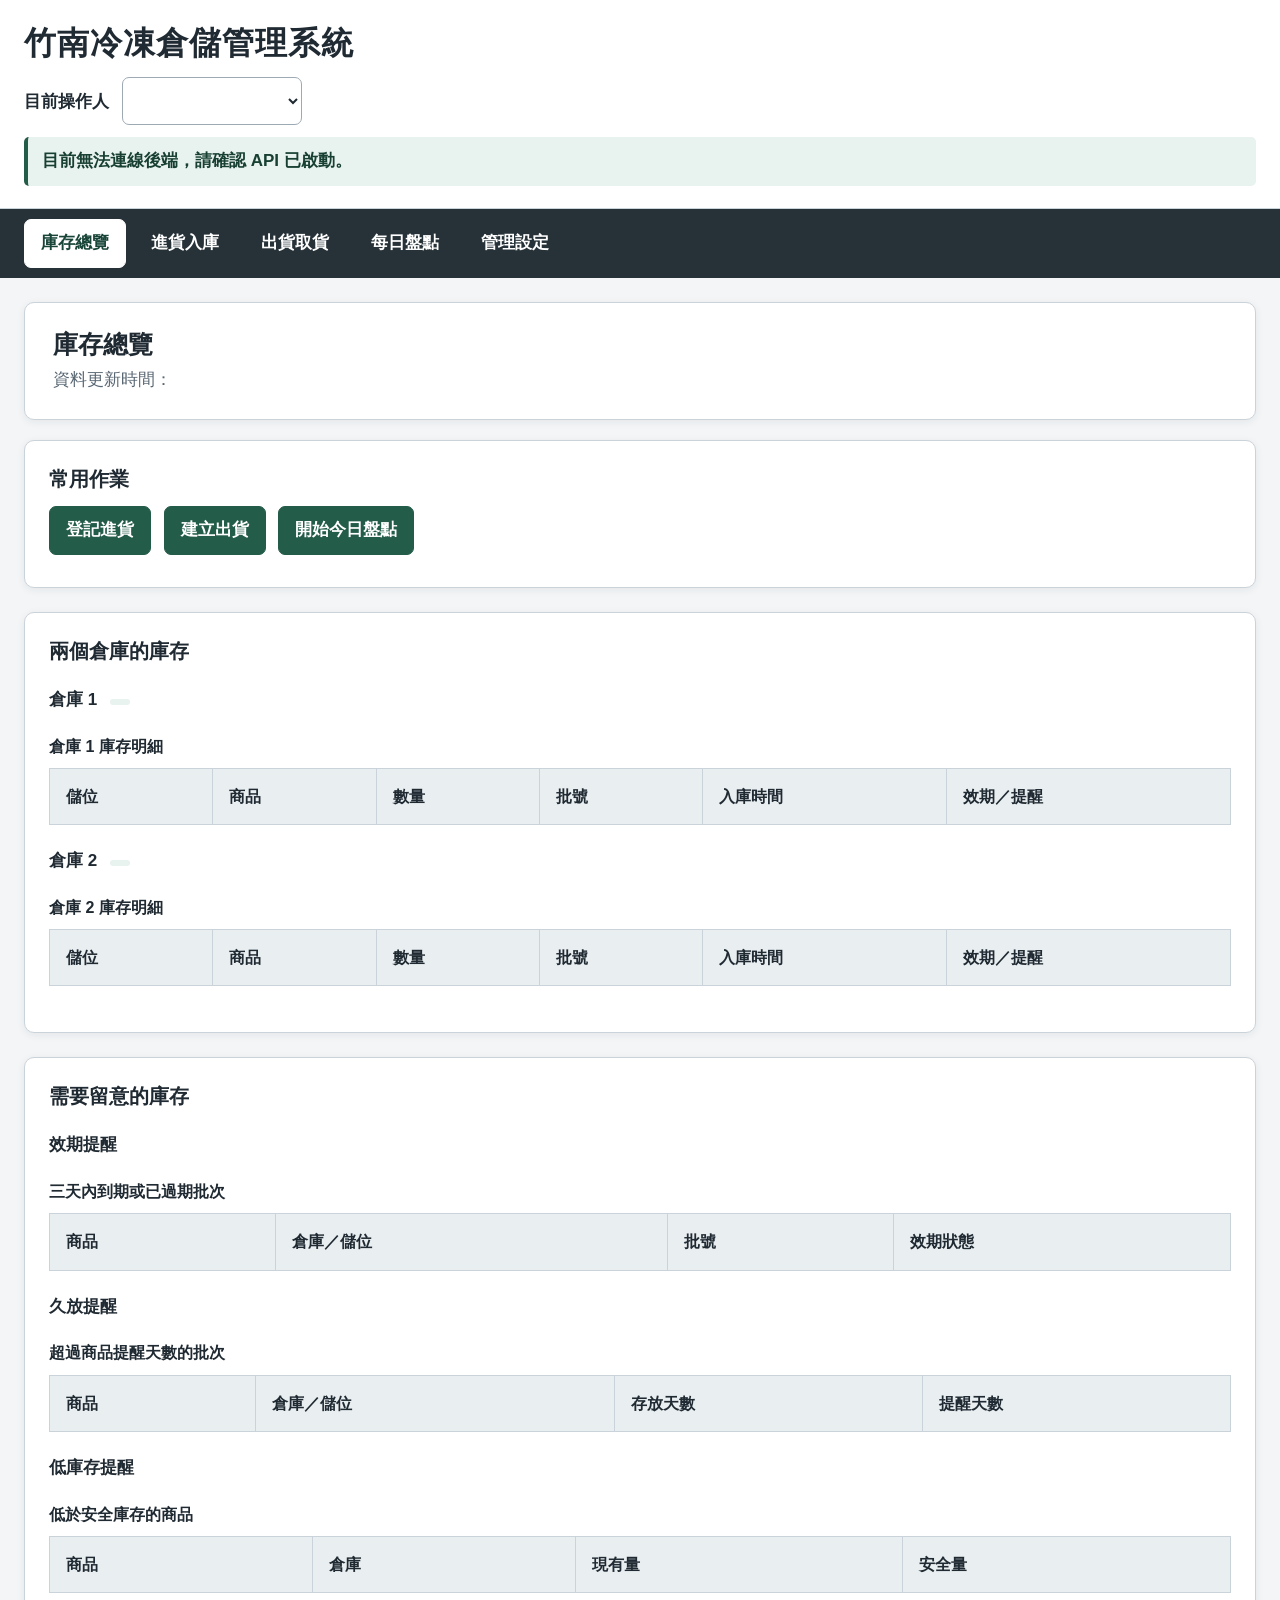
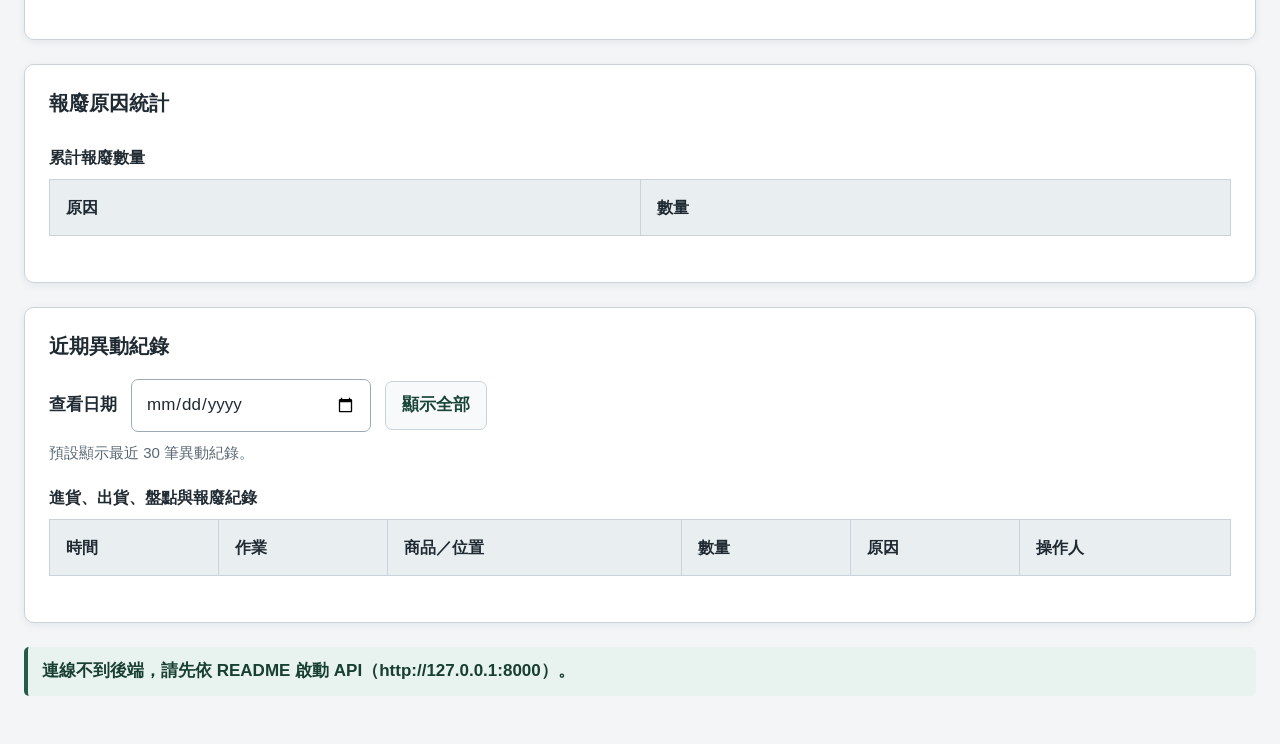
<file: fronted/index.html>
<!DOCTYPE html>
<html lang="zh-Hant">
<head>
    <meta name="viewport" content="width=device-width, initial-scale=1.0">
    <meta name="description" content="竹南冷凍倉儲管理系統">
    <title>竹南冷凍倉儲管理系統</title>
    <link rel="stylesheet" href="style.css">
    <script src="app.js" defer></script>
</head>
<body>
    <header>
        <h1>竹南冷凍倉儲管理系統</h1>
        <label for="current-operator">目前操作人</label>
        <select id="current-operator" required></select>
        <p id="sync-state" role="status">正在連線後端 API…</p>
    </header>

    <nav aria-label="主要功能">
        <button type="button" data-tab="dashboard" aria-current="page">庫存總覽</button>
        <button type="button" data-tab="inbound">進貨入庫</button>
        <button type="button" data-tab="outbound">出貨取貨</button>
        <button type="button" data-tab="stocktake">每日盤點</button>
        <button type="button" data-tab="management">管理設定</button>
    </nav>

    <main>
        <section id="dashboard" data-panel aria-labelledby="dashboard-title">
            <header>
                <h2 id="dashboard-title">庫存總覽</h2>
                <p>資料更新時間：<time id="last-updated"></time></p>
            </header>
            <section aria-labelledby="quick-title">
                <h3 id="quick-title">常用作業</h3>
                <button type="button" data-open-tab="inbound">登記進貨</button>
                <button type="button" data-open-tab="outbound">建立出貨</button>
                <button type="button" data-open-tab="stocktake">開始今日盤點</button>
            </section>
            <section aria-labelledby="stock-summary-title">
                <h3 id="stock-summary-title">兩個倉庫的庫存</h3>
                <h4>倉庫 1 <span id="warehouse1-summary"></span></h4>
                <table>
                    <caption>倉庫 1 庫存明細</caption>
                    <thead><tr><th scope="col">儲位</th><th scope="col">商品</th><th scope="col">數量</th><th scope="col">批號</th><th scope="col">入庫時間</th><th scope="col">效期／提醒</th></tr></thead>
                    <tbody id="warehouse1-table"></tbody>
                </table>
                <h4>倉庫 2 <span id="warehouse2-summary"></span></h4>
                <table>
                    <caption>倉庫 2 庫存明細</caption>
                    <thead><tr><th scope="col">儲位</th><th scope="col">商品</th><th scope="col">數量</th><th scope="col">批號</th><th scope="col">入庫時間</th><th scope="col">效期／提醒</th></tr></thead>
                    <tbody id="warehouse2-table"></tbody>
                </table>
            </section>
            <!-- [OPTIONAL｜加分] 效期、久放及安全庫存提醒；不取代每日實際盤點。 -->
            <section aria-labelledby="alerts-title">
                <h3 id="alerts-title">需要留意的庫存</h3>
                <h4>效期提醒</h4>
                <table><caption>三天內到期或已過期批次</caption><thead><tr><th scope="col">商品</th><th scope="col">倉庫／儲位</th><th scope="col">批號</th><th scope="col">效期狀態</th></tr></thead><tbody id="expiry-alert-table"></tbody></table>
                <h4>久放提醒</h4>
                <table><caption>超過商品提醒天數的批次</caption><thead><tr><th scope="col">商品</th><th scope="col">倉庫／儲位</th><th scope="col">存放天數</th><th scope="col">提醒天數</th></tr></thead><tbody id="aging-alert-table"></tbody></table>
                <h4>低庫存提醒</h4>
                <table><caption>低於安全庫存的商品</caption><thead><tr><th scope="col">商品</th><th scope="col">倉庫</th><th scope="col">現有量</th><th scope="col">安全量</th></tr></thead><tbody id="safety-alert-table"></tbody></table>
            </section>
            <!-- [OPTIONAL｜加分] 統計報廢原因，幫助管理者了解損耗來源；報廢登記本身仍是必要流程。 -->
            <section aria-labelledby="waste-summary-title">
                <h3 id="waste-summary-title">報廢原因統計</h3>
                <table><caption>累計報廢數量</caption><thead><tr><th scope="col">原因</th><th scope="col">數量</th></tr></thead><tbody id="waste-table"></tbody></table>
            </section>
            <!-- [CORE MUST｜異動可追查] 原版近期紀錄保留；第三版記錄操作人、位置與批次。 -->
            <section aria-labelledby="activity-title">
                <h3 id="activity-title">近期異動紀錄</h3>
                <div class="activity-filter" role="group" aria-label="依日期查詢異動紀錄">
                    <label for="activity-date">查看日期</label>
                    <input id="activity-date" type="date">
                    <button id="activity-date-reset" type="button" class="secondary-button">顯示全部</button>
                </div>
                <p id="activity-filter-status" role="status" aria-live="polite">預設顯示最近 30 筆異動紀錄。</p>
                <table><caption>進貨、出貨、盤點與報廢紀錄</caption><thead><tr><th scope="col">時間</th><th scope="col">作業</th><th scope="col">商品／位置</th><th scope="col">數量</th><th scope="col">原因</th><th scope="col">操作人</th></tr></thead><tbody id="activity-table"></tbody></table>
            </section>
        </section>

        <!-- [CORE MUST｜進貨時間] 入庫須在實際點收與儲位確認後完成。掃碼用文字代碼模擬，實機條碼掃描器可輸入相同代碼。 -->
        <section id="inbound" data-panel aria-labelledby="inbound-title" hidden>
            <header><h2 id="inbound-title">進貨入庫</h2></header>
            <!-- [BACKEND CONNECTED] 使用 /api/inbound-tasks；伺服器建立批號與箱號，確認入庫時記錄時間並更新庫存。 -->
            <form id="inbound-form">
                <p><label for="in-item">商品名稱</label><span class="autocomplete-control"><input id="in-item" name="item" data-product-autocomplete role="combobox" aria-autocomplete="list" aria-expanded="false" aria-controls="in-item-suggestions" autocomplete="off" maxlength="80" required><span id="in-item-suggestions" class="autocomplete-options" role="listbox" hidden></span></span></p>
                <p><label for="in-warehouse">存放倉庫</label><select id="in-warehouse" name="warehouse"><option value="1">倉庫 1</option><option value="2">倉庫 2</option></select></p>
                <p><label for="in-bin">儲位</label><input id="in-bin" name="bin" maxlength="20" placeholder="例如 A-01" required></p>
                <p><label for="in-quantity">預計入庫箱數</label><input id="in-quantity" name="quantity" type="number" min="1" step="1" value="2" required></p>
                <p><label for="in-expiry">有效期限（選填）</label><input id="in-expiry" name="expiryDate" type="date"></p>
                <button type="submit">建立收貨工作與箱標籤</button>
            </form>
            <section aria-labelledby="inbound-scan-title">
                <h3 id="inbound-scan-title">入庫核對</h3>
                <p>本次批號：<output id="inbound-lot">尚未建立</output></p>
                <p>儲位代碼：<output id="inbound-location-code">—</output></p>
                <p><label for="in-scan-location">掃描儲位代碼</label><input id="in-scan-location" autocomplete="off"></p>
                <button id="in-verify-location" type="button" disabled>核對儲位</button>
                <p><label for="in-scan-crate">掃描本箱條碼</label><input id="in-scan-crate" autocomplete="off"></p>
                <button id="in-scan-crate-button" type="button" disabled>登記此箱</button>
                <p id="inbound-progress" role="status">尚未建立收貨工作。</p>
                <ul id="inbound-crate-codes"></ul>
                <button id="inbound-confirm" type="button" disabled>確認入庫並更新庫存</button>
                <button id="inbound-cancel" type="button" disabled>取消收貨工作</button>
            </section>
            <button type="button" class="return-home-button" data-return-home>回首頁</button>
        </section>

        <!-- [CORE MUST｜NO3 FIFO] 系統找出最早批次及位置；確認前逐箱核對，完成後扣除同批庫存。 -->
        <section id="outbound" data-panel aria-labelledby="outbound-title" hidden>
            <header><h2 id="outbound-title">出貨取貨</h2><p>建立取貨工作後，依畫面指示掃描儲位及每一箱蔬果。</p></header>
            <!-- [BACKEND CONNECTED] 使用 /api/pick-tasks；FIFO、儲位核對、逐箱掃描與確認扣庫由伺服器處理。 -->
            <form id="outbound-form">
                <p><label for="out-item">商品</label><select id="out-item" name="item" required><option value="">請選擇商品</option></select></p>
                <p><label for="out-quantity">出貨箱數</label><input id="out-quantity" name="quantity" type="number" min="1" step="1" required></p>
                <button type="submit">建立 FIFO 取貨工作</button>
            </form>
            <section aria-labelledby="pick-plan-title">
                <h3 id="pick-plan-title">取貨順序</h3>
                <table><caption>由最早入庫批次開始</caption><thead><tr><th scope="col">順序</th><th scope="col">倉庫／儲位</th><th scope="col">批號／入庫時間</th><th scope="col">需取箱數</th><th scope="col">已掃箱數</th></tr></thead><tbody id="pick-plan-table"></tbody></table>
                <p id="pick-next-instruction" role="status">尚未建立取貨工作。</p>
            </section>
            <section aria-labelledby="outbound-scan-title">
                <h3 id="outbound-scan-title">取貨掃描確認</h3>
                <p><label for="out-scan-location">輸入或掃描目前儲位代碼</label><input id="out-scan-location" autocomplete="off"></p>
                <button id="out-verify-location" type="button" disabled>核對儲位</button>
                <p><label for="out-scan-crate">輸入或掃描實際取出的箱條碼</label><input id="out-scan-crate" autocomplete="off"></p>
                <button id="out-scan-crate-button" type="button" disabled>登記取出此箱</button>
                <details>
                    <summary>沒有掃描器？查看目前批次的箱號</summary>
                    <ul id="outbound-demo-crate-codes"><li>建立取貨工作後顯示。</li></ul>
                </details>
                <p id="outbound-progress" role="status">請先建立取貨工作。</p>
                <ul id="outbound-scanned-list"></ul>
                <button id="outbound-confirm" type="button" disabled>確認出庫並同步庫存</button>
                <button id="outbound-cancel" type="button" disabled>取消取貨工作</button>
            </section>
            <button type="button" class="return-home-button" data-return-home>回首頁</button>
        </section>

        <!-- [CORE MUST｜NO2 每日盤點] 逐儲位核對實際數量、記錄差異原因並顯示今日完成進度。 -->
        <section id="stocktake" data-panel aria-labelledby="stocktake-title" hidden>
            <header><h2 id="stocktake-title">每日盤點</h2></header>
            <!-- [BACKEND CONNECTED] 使用 /api/stocktake 與 /api/stocktake/counts 保存盤點進度、差異原因及操作人。 -->
            <p>盤點日期：<time id="stocktake-date"></time></p>
            <p id="stocktake-progress" role="status"></p>
            <label for="count-warehouse">倉庫</label><select id="count-warehouse"><option value="all">全部倉庫</option><option value="1">倉庫 1</option><option value="2">倉庫 2</option></select>
            <label for="count-search">搜尋商品／儲位</label><input id="count-search" type="search" placeholder="輸入關鍵字">
            <table><caption>今日盤點清單</caption><thead><tr><th scope="col">狀態</th><th scope="col">倉庫／儲位</th><th scope="col">商品／批號</th><th scope="col">系統數量</th><th scope="col">實際數量</th><th scope="col">差異原因</th><th scope="col">操作</th></tr></thead><tbody id="count-table"></tbody></table>
            <button type="button" class="return-home-button" data-return-home>回首頁</button>
        </section>

        <!-- [OPTIONAL] 保留第二版的安全庫存、久放及人員設定；核心出入庫與每日盤點不依賴這些設定。 -->
        <!-- [BACKEND CONNECTED] 安全庫存、久放門檻及報廢統計使用管理 API。 -->
        <section id="management" data-panel aria-labelledby="management-title" hidden>
            <header><h2 id="management-title">管理設定</h2></header>
            <form id="safety-form">
                <h3>安全庫存</h3>
                <label for="safety-item">商品</label><span class="autocomplete-control"><input id="safety-item" data-product-autocomplete role="combobox" aria-autocomplete="list" aria-expanded="false" aria-controls="safety-item-suggestions" autocomplete="off" required><span id="safety-item-suggestions" class="autocomplete-options" role="listbox" hidden></span></span>
                <label for="safety-wh">倉庫</label><select id="safety-wh"><option value="1">倉庫 1</option><option value="2">倉庫 2</option></select>
                <label for="safety-qty">低於此箱數時提醒</label><input id="safety-qty" type="number" min="0" step="1" required>
                <button type="submit">儲存安全庫存</button>
            </form>
            <form id="aging-form">
                <h3>久放提醒</h3>
                <label for="aging-item">商品</label><span class="autocomplete-control"><input id="aging-item" data-product-autocomplete role="combobox" aria-autocomplete="list" aria-expanded="false" aria-controls="aging-item-suggestions" autocomplete="off" required><span id="aging-item-suggestions" class="autocomplete-options" role="listbox" hidden></span></span>
                <label for="aging-days">存放幾天後提醒</label><input id="aging-days" type="number" min="1" step="1" required>
                <button type="submit">儲存提醒天數</button>
            </form>
            <!-- [BACKEND OPTIONAL｜大：3–5+ 人日] 若採用正式帳號管理，需登入驗證及伺服器端角色權限；本頁人員名單僅供展示。 -->
            <form id="user-form">

                <label for="user-name">姓名</label><input id="user-name" maxlength="60" required>
                <label for="user-role">角色</label><select id="user-role"><option value="manager">管理者</option><option value="warehouse">倉管人員</option></select>
                <button type="submit">新增人員</button>
            </form>
            <table><caption>人員名單</caption><thead><tr><th scope="col">姓名</th><th scope="col">角色</th></tr></thead><tbody id="user-table"></tbody></table>
            <button type="button" class="return-home-button" data-return-home>回首頁</button>
        </section>

        <p id="app-status" role="status" aria-live="polite"></p>
    </main>
</body>
</html>
</file>
<file: fronted/style.css>
* {
    box-sizing: border-box;
}

:root {
    --page-bg: #f3f5f7;
    --surface: #ffffff;
    --surface-muted: #f7f9fa;
    --text: #202a32;
    --text-muted: #596773;
    --border: #cbd3da;
    --primary: #245c4a;
    --primary-dark: #194538;
    --primary-soft: #e8f2ee;
    --warning: #805600;
    --warning-soft: #fff4d6;
    --danger: #9f2118;
    --danger-soft: #ffebe8;
    --success: #17623f;
    --success-soft: #e8f4ed;
    --radius: 10px;
    --shadow: 0 2px 8px rgb(24 39 48 / 7%);
    --content-width: 1400px;
    --form-label-width: 160px;
}

html {
    color-scheme: light;
    scroll-behavior: smooth;
}

body {
    min-width: 320px;
    margin: 0;
    background: var(--page-bg);
    color: var(--text);
    font-family: "Noto Sans TC", "Microsoft JhengHei", Arial, sans-serif;
    font-size: 17px;
    line-height: 1.7;
}

button,
input,
select {
    font: inherit;
}

button,
input,
select {
    min-height: 48px;
}

input,
select {
    max-width: 100%;
    padding: 10px 14px;
    border: 1px solid #9daab4;
    border-radius: 7px;
    background: var(--surface);
    color: var(--text);
}

input::placeholder {
    color: #687580;
    opacity: 1;
}

input:focus-visible,
select:focus-visible,
button:focus-visible,
a:focus-visible {
    outline: 3px solid #267a60;
    outline-offset: 3px;
}

button {
    padding: 9px 16px;
    border: 1px solid var(--primary);
    border-radius: 7px;
    background: var(--primary);
    color: #fff;
    font-weight: 700;
    cursor: pointer;
    transition: background-color 140ms ease, border-color 140ms ease;
}

button:hover:not(:disabled) {
    border-color: var(--primary-dark);
    background: var(--primary-dark);
}

button:active:not(:disabled) {
    transform: translateY(1px);
}

button:disabled {
    border-color: #9ba4aa;
    background: #aeb6bb;
    color: #fff;
    cursor: not-allowed;
}

/* 頁首與目前操作人 */
body > header,
main > section[data-panel] > header {
    background: var(--surface);
}

body > header {
    padding: 22px max(24px, calc((100% - var(--content-width)) / 2));
    border-bottom: 1px solid var(--border);
}

body > header h1 {
    margin: 0 0 12px;
    font-size: clamp(24px, 3vw, 32px);
    line-height: 1.35;
    letter-spacing: 0.03em;
}

body > header label {
    margin-right: 8px;
    font-weight: 700;
}

#current-operator {
    min-width: 180px;
}

#sync-state,
#app-status {
    margin: 12px 0 0;
    padding: 10px 14px;
    border-left: 4px solid var(--primary);
    border-radius: 5px;
    background: var(--primary-soft);
    color: #173f32;
    font-weight: 600;
}

#app-status:empty {
    display: none;
}

/* 主功能導覽 */
nav {
    display: flex;
    gap: 8px;
    padding: 10px max(24px, calc((100% - var(--content-width)) / 2));
    overflow-x: auto;
    background: #263238;
    scrollbar-width: thin;
}

nav button {
    flex: 0 0 auto;
    border-color: transparent;
    background: transparent;
    color: #fff;
}

nav button:hover:not(:disabled) {
    border-color: rgb(255 255 255 / 25%);
    background: rgb(255 255 255 / 12%);
}

nav button[aria-current="page"] {
    border-color: #fff;
    background: #fff;
    color: var(--primary-dark);
}

/* 主內容與頁面區塊 */
main {
    width: min(var(--content-width), calc(100% - 48px));
    margin: 24px auto 48px;
}

main > section[data-panel] {
    display: block;
}

main > section[data-panel][hidden] {
    display: none;
}

main > section[data-panel] > header {
    margin-bottom: 20px;
    padding: 24px 28px;
    border: 1px solid var(--border);
    border-radius: var(--radius);
    box-shadow: var(--shadow);
}

main > section[data-panel] > header h2 {
    margin: 0 0 4px;
    font-size: 25px;
    line-height: 1.4;
}

main > section[data-panel] > header p {
    margin: 4px 0 0;
    color: var(--text-muted);
}

.return-home-button {
    margin-top: 14px;
    border-color: var(--border);
    background: var(--surface-muted);
    color: var(--primary-dark);
}

.return-home-button:hover:not(:disabled) {
    border-color: var(--primary);
    background: var(--primary-soft);
}

.activity-filter {
    display: flex;
    flex-wrap: wrap;
    align-items: center;
    gap: 10px 14px;
    margin: 14px 0 6px;
}

.activity-filter label {
    font-weight: 700;
}

.activity-filter input {
    width: min(240px, 100%);
}

.secondary-button {
    border-color: var(--border);
    background: var(--surface-muted);
    color: var(--primary-dark);
}

.secondary-button:hover:not(:disabled) {
    border-color: var(--primary);
    background: var(--primary-soft);
}

#activity-filter-status {
    margin: 8px 0 10px;
    color: var(--text-muted);
    font-size: 15px;
}

main section section {
    margin-bottom: 24px;
    padding: 24px;
    border: 1px solid var(--border);
    border-radius: var(--radius);
    background: var(--surface);
    box-shadow: var(--shadow);
}

main section section h3 {
    margin: 0 0 18px;
    font-size: 20px;
    line-height: 1.45;
}

main section section h4 {
    margin: 20px 0 8px;
    font-size: 17px;
}

/* 首頁常用作業 */
#quick-title {
    margin-bottom: 12px;
}

[data-open-tab] {
    margin: 0 8px 8px 0;
}

/* 表格與庫存明細 */
table {
    width: 100%;
    margin: 10px 0 22px;
    border-collapse: collapse;
    background: var(--surface);
    font-size: 16px;
}

caption {
    padding: 8px 0;
    color: var(--text);
    font-weight: 700;
    text-align: left;
}

th,
td {
    padding: 14px 16px;
    border: 1px solid var(--border);
    text-align: left;
    vertical-align: middle;
}

th {
    background: #e9eef1;
    font-weight: 700;
    white-space: nowrap;
}

tbody tr:nth-child(even) {
    background: var(--surface-muted);
}

tbody tr:hover {
    background: #edf4f1;
}

td button {
    min-height: 40px;
    padding: 7px 12px;
}

#warehouse1-summary,
#warehouse2-summary {
    display: inline-block;
    margin-left: 8px;
    padding: 3px 10px;
    border-radius: 999px;
    background: var(--primary-soft);
    color: var(--primary-dark);
    font-size: 14px;
    font-weight: 700;
}

/* 提醒表格：依提醒類型提供不同底色 */
#expiry-alert-table tr {
    background: var(--warning-soft);
}

#aging-alert-table tr {
    background: #fff8e9;
}

#safety-alert-table tr {
    background: var(--danger-soft);
}

#expiry-alert-table td:last-child,
#aging-alert-table td:last-child {
    color: var(--warning);
    font-weight: 700;
}

#safety-alert-table td:last-child {
    color: var(--danger);
    font-weight: 700;
}

/* 進貨、出貨表單 */
#inbound-form,
#outbound-form {
    margin-bottom: 20px;
    padding: 24px;
    border: 1px solid var(--border);
    border-radius: var(--radius);
    background: var(--surface);
}

form p {
    display: grid;
    grid-template-columns: var(--form-label-width) minmax(220px, 460px);
    align-items: center;
    gap: 10px 20px;
    margin: 18px 0;
}

form p label,
form > label {
    font-weight: 700;
}

form p label {
    text-align: right;
    line-height: 1.5;
}

form p input,
form p select {
    width: 100%;
}

.autocomplete-control {
    position: relative;
    display: block;
    width: 100%;
    min-width: 0;
}

.autocomplete-control > input {
    width: 100%;
}

.autocomplete-options {
    position: absolute;
    z-index: 30;
    top: calc(100% + 5px);
    right: 0;
    left: 0;
    display: grid;
    max-height: 240px;
    overflow-y: auto;
    padding: 6px;
    border: 1px solid var(--border);
    border-radius: 8px;
    background: var(--surface);
    box-shadow: 0 8px 20px rgb(24 39 48 / 16%);
}

.autocomplete-options[hidden] {
    display: none;
}

.autocomplete-option {
    width: 100%;
    min-height: 44px;
    padding: 9px 12px;
    border: 0;
    border-radius: 5px;
    background: transparent;
    color: var(--text);
    font-weight: 500;
    text-align: left;
}

.autocomplete-option:hover,
.autocomplete-option.is-active {
    border-color: transparent;
    background: var(--primary-soft);
    color: var(--primary-dark);
}

/* 入庫與取貨核對區不是 form；明確分開欄位標題、輸入框和按鈕，避免文字緊貼欄位。 */
#inbound > section > p:has(#in-scan-location),
#inbound > section > p:has(#in-scan-crate),
#outbound > section > p:has(#out-scan-location),
#outbound > section > p:has(#out-scan-crate) {
    display: grid;
    grid-template-columns: minmax(190px, 250px) minmax(220px, 460px);
    align-items: center;
    gap: 10px 20px;
    margin: 20px 0;
}

#inbound > section > p:has(#in-scan-location) label,
#inbound > section > p:has(#in-scan-crate) label,
#outbound > section > p:has(#out-scan-location) label,
#outbound > section > p:has(#out-scan-crate) label {
    font-weight: 700;
    text-align: right;
}

#in-scan-location,
#in-scan-crate,
#out-scan-location,
#out-scan-crate {
    width: 100%;
}

#in-verify-location,
#in-scan-crate-button,
#out-verify-location,
#out-scan-crate-button {
    margin: 0 0 18px 270px;
}

#inbound-form > button,
#outbound-form > button {
    margin: 4px 0 0 calc(var(--form-label-width) + 16px);
}

/* 管理設定：將標籤與欄位排成清楚的兩欄 */
#management > form {
    display: grid;
    grid-template-columns: var(--form-label-width) minmax(220px, 460px);
    align-items: center;
    gap: 14px 20px;
    margin: 0 0 20px;
    padding: 24px;
    border: 1px solid var(--border);
    border-radius: var(--radius);
    background: var(--surface);
    box-shadow: var(--shadow);
}

#management > form h3 {
    grid-column: 1 / -1;
    margin: 0 0 4px;
    font-size: 19px;
}

#management > form label {
    justify-self: end;
    font-weight: 700;
}

#management > form input,
#management > form select {
    width: 100%;
}

#management > form button {
    grid-column: 2;
    justify-self: start;
    margin-top: 4px;
}

/* 盤點搜尋列 */
#count-warehouse,
#count-search {
    margin: 8px 16px 16px 8px;
}

#stocktake > label {
    display: inline-block;
    margin: 12px 8px 12px 0;
    font-weight: 700;
}

#count-search {
    width: min(360px, 100%);
}

#count-table input {
    width: 100px;
}

#count-table select {
    min-width: 140px;
}

#count-table button {
    white-space: nowrap;
}

/* FIFO 指引、同步提示與作業進度 */
#pick-plan-table tbody tr:first-child {
    background: var(--success-soft);
}

#pick-next-instruction {
    margin: 16px 0;
    padding: 14px 16px;
    border-left: 5px solid var(--success);
    border-radius: 6px;
    background: var(--success-soft);
    color: #164b32;
    font-size: 18px;
    font-weight: 700;
}

#outbound-progress,
#inbound-progress,
#stocktake-progress {
    padding: 12px 16px;
    border-radius: 7px;
    background: var(--surface-muted);
    font-weight: 700;
}

#inbound-progress,
#outbound-progress,
#stocktake-progress {
    margin: 18px 0;
    line-height: 1.6;
}

#inbound-scan-title,
#outbound-scan-title {
    padding-bottom: 8px;
    border-bottom: 2px solid var(--border);
}

#inbound-crate-codes,
#outbound-scanned-list {
    padding-left: 26px;
}

#inbound-crate-codes li,
#outbound-scanned-list li {
    margin: 6px 0;
    overflow-wrap: anywhere;
}

/* 頁尾；HTML 有 footer 時套用 */
footer {
    width: min(var(--content-width), calc(100% - 48px));
    margin: 0 auto 32px;
    padding-top: 14px;
    border-top: 1px solid var(--border);
    color: var(--text-muted);
    font-size: 14px;
}

/* 較窄螢幕 */
@media (max-width: 768px) {
    body {
        font-size: 16px;
    }

    body > header {
        padding: 18px 16px;
    }

    body > header h1 {
        font-size: 24px;
    }

    nav {
        padding: 10px 12px;
    }

    nav button {
        min-height: 48px;
    }

    main {
        width: calc(100% - 24px);
        margin: 14px auto 32px;
    }

    main > section[data-panel] > header {
        padding: 18px;
    }

    .return-home-button {
        width: 100%;
    }

    .activity-filter {
        align-items: stretch;
    }

    .activity-filter label {
        width: 100%;
    }

    .activity-filter input,
    .activity-filter button {
        width: 100%;
    }

    main section section {
        margin-bottom: 18px;
        padding: 18px;
    }

    table {
        display: block;
        max-width: 100%;
        overflow-x: auto;
        white-space: nowrap;
        -webkit-overflow-scrolling: touch;
    }

    form p {
        grid-template-columns: 1fr;
        gap: 8px;
        margin: 18px 0;
    }

    form p label {
        text-align: left;
    }

    #inbound > section > p:has(#in-scan-location),
    #inbound > section > p:has(#in-scan-crate),
    #outbound > section > p:has(#out-scan-location),
    #outbound > section > p:has(#out-scan-crate) {
        grid-template-columns: 1fr;
        gap: 8px;
        margin: 20px 0;
    }

    #inbound > section > p:has(#in-scan-location) label,
    #inbound > section > p:has(#in-scan-crate) label,
    #outbound > section > p:has(#out-scan-location) label,
    #outbound > section > p:has(#out-scan-crate) label {
        text-align: left;
    }

    #inbound-form > button,
    #outbound-form > button {
        width: 100%;
        margin-left: 0;
    }

    #in-verify-location,
    #in-scan-crate-button,
    #out-verify-location,
    #out-scan-crate-button {
        width: 100%;
        margin: 0 0 16px;
    }

    #management > form {
        grid-template-columns: 1fr;
        gap: 7px;
        padding: 16px;
    }

    #management > form h3,
    #management > form button {
        grid-column: 1;
    }

    #management > form label {
        justify-self: start;
        margin-top: 5px;
    }

    #management > form button {
        width: 100%;
    }

    #count-warehouse,
    #count-search {
        margin: 8px 0 14px;
    }

    #stocktake > label {
        display: block;
        margin: 14px 0 6px;
    }

    #count-search {
        width: 100%;
    }

    label[for="in-scan-location"],
    label[for="in-scan-crate"],
    label[for="out-scan-location"],
    label[for="out-scan-crate"] {
        display: block;
        margin-bottom: 8px;
    }

    #in-scan-location,
    #in-scan-crate,
    #out-scan-location,
    #out-scan-crate {
        display: block;
        width: 100%;
        margin-top: 6px;
    }

    [data-open-tab] {
        width: 100%;
        margin-right: 0;
    }

    footer {
        width: calc(100% - 24px);
    }
}

@media (prefers-reduced-motion: reduce) {
    *,
    *::before,
    *::after {
        scroll-behavior: auto !important;
        transition-duration: 0.01ms !important;
    }
}
</file>
